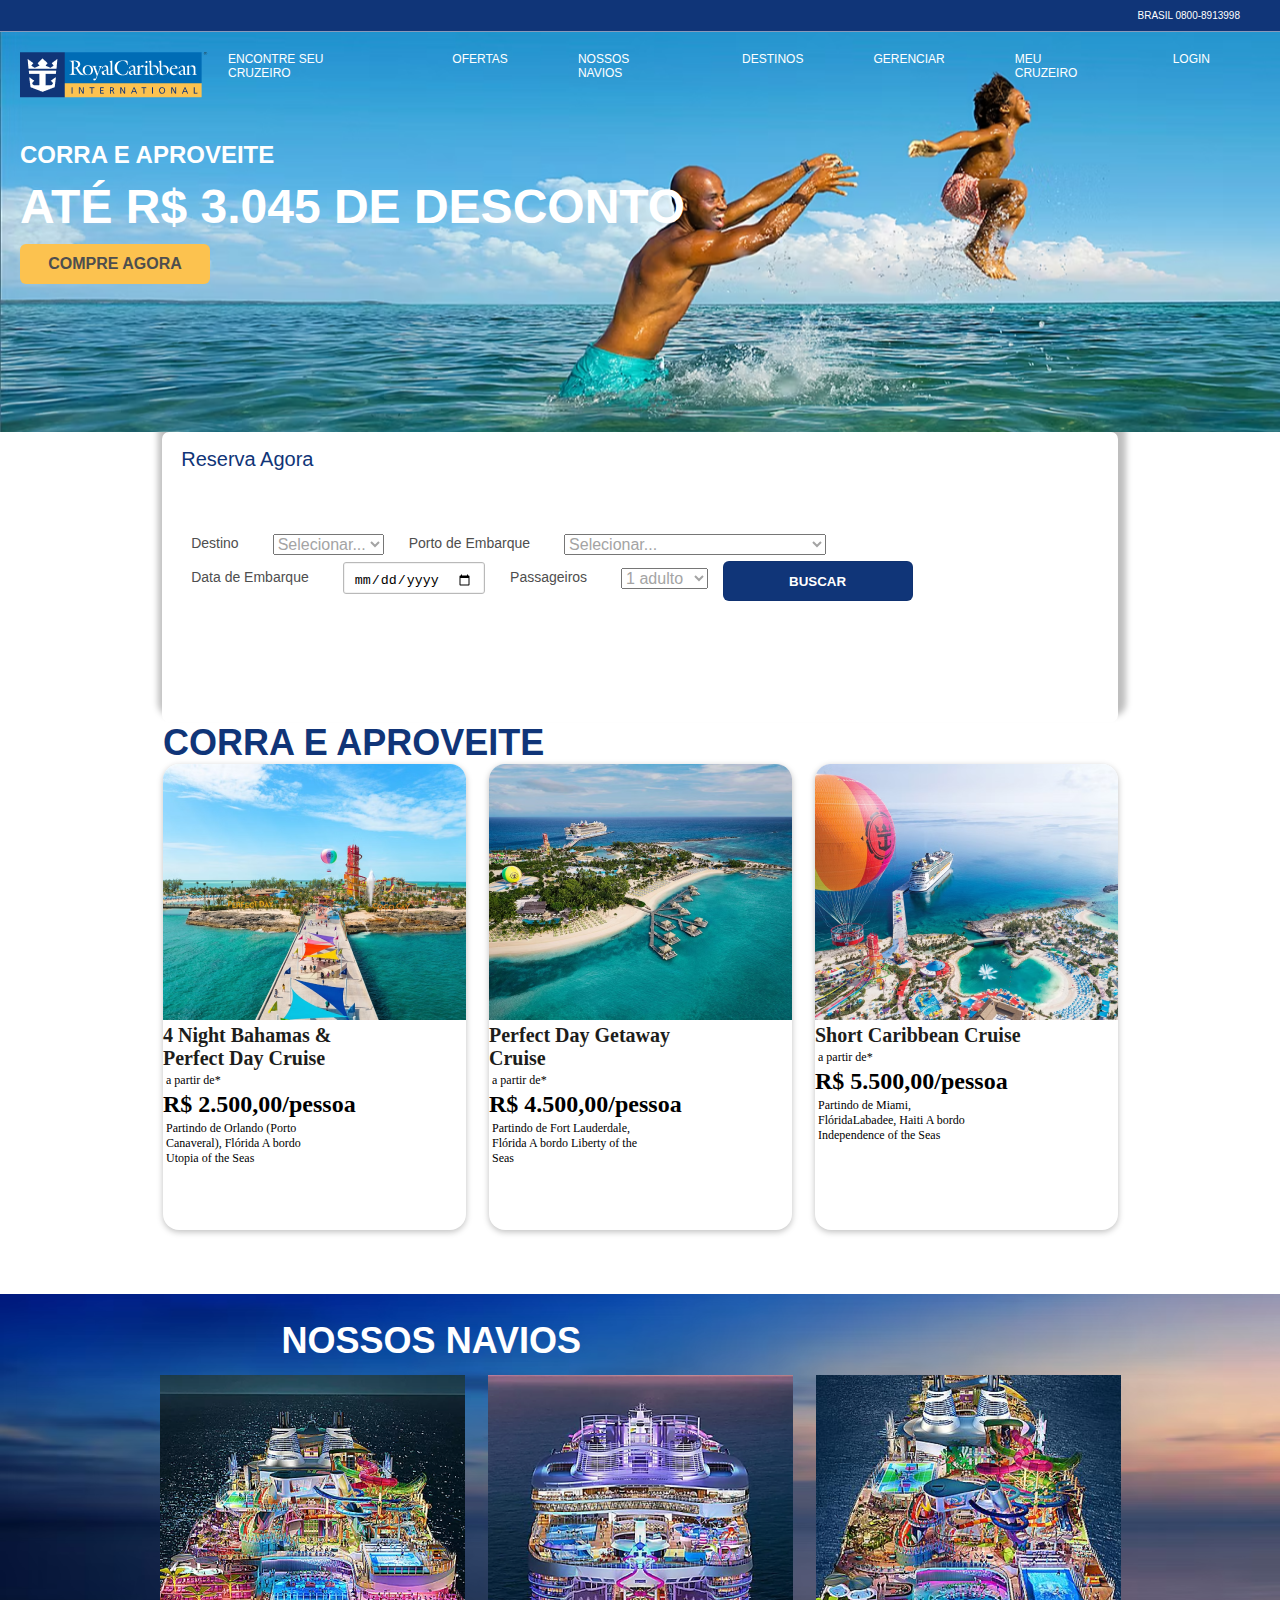
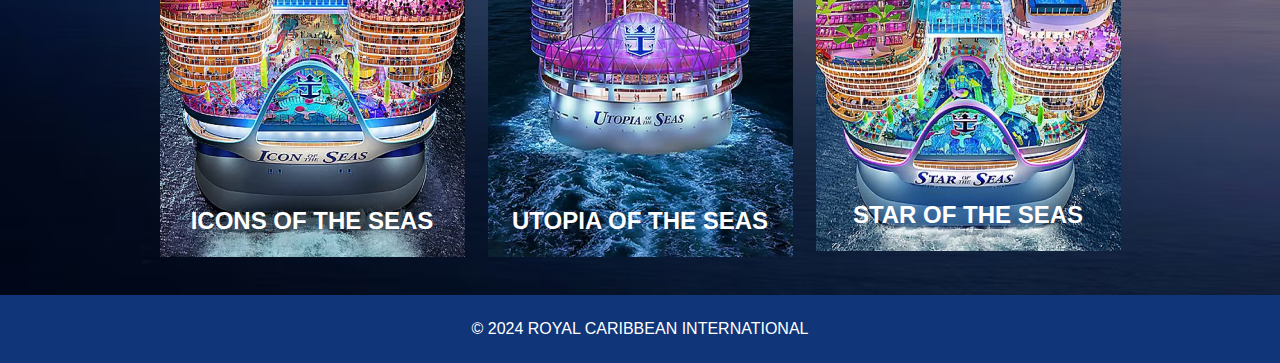
<file: SEGUNDO_SEMESTRE/FRONTEND/avaliacao1/index.html>
<!DOCTYPE html>
<html lang="pt-br">
<head>
    <meta charset="UTF-8">
    <meta name="viewport" content="width=device-width, initial-scale=1.0">
    <title>RoyalCaribbean Isadora e Kevin</title>
    <link rel="stylesheet" href="estilos/style.css">
</head>
<body>
    <main>
        <section class="topo">
            <p>BRASIL 0800-8913998</p>
        </section>
        
        <header>
            <nav>
                <ul>
                    <img src="imagens/h1_a_logo.png" alt="Royal Caribbean International">
                    <li><a href="#">ENCONTRE SEU CRUZEIRO</a></li>
                    <li><a href="#">OFERTAS</a></li>
                    <li><a href="#">NOSSOS NAVIOS</a></li>
                    <li><a href="#">DESTINOS</a></li>
                    <li><a href="#">GERENCIAR</a></li>
                    <li><a href="#">MEU CRUZEIRO</a></li>
                    <li><a href="#">LOGIN</a></li>
                </ul>
            </nav>
            <div class="title">
                <h1>CORRA E APROVEITE</h1>
                <h2>ATÉ R$ 3.045 DE DESCONTO</h2>
                <input type="submit" id="enviar" value="COMPRE AGORA">
            </div>
        </header>

        <div class="box-principal">
            <section class="cruzeiro">
                <h2>Reserva Agora</h2>
                <form>
                    <div class="escolha">
                        <label for="escolhadestino">Destino</label>
                    <select name="escolhadestino" id="escolhadestino">
                        <option value="selecionar">Selecionar...</option>
                        <option value="bahamas">Bahamas</option>    
                        <option value="caribe">Caribe</option>
                        <option value="florida">Flórida</option>
                    </select>
                    </div>

                    <div class="escolha">
                        <label for="escolhaembarque" class="label">Porto de Embarque</label>
                    <select name="escolhaembarque" id="escolhaembarque">
                        <option value="selecionar">Selecionar...</option>
                        <option value="canaveral">Porto Canaveral, Orlando, Flórida</option>
                        <option value="lauderale">Fort Lauderale, Flórida</option>
                        <option value="miami">Miami, FloridaLabadee, Haiti</option>
                    </select>
                    </div>

                    <div class="escolha">
                        <label for="dataviagem">Data de Embarque</label>
                        <input type="date" id="dataviagem" name="dataviagem">
                    </div>
    
                    <div class="escolha">
                        <label for="passageiros">Passageiros</label>
                        <select name="passageiros" id="passageiros">
                        <option value="um">1 adulto</option>
                        <option value="dois">2 adultos</option>
                        <option value="tres">3 adultos</option>
                        <option value="quatro">4 adultos</option>
                        </select>
                    </div>
    
                    <input type="submit" id="buscar" value="BUSCAR">
                </form>
            </section>
    
            <section class="pacotes">
                <h2>CORRA E APROVEITE</h2>
                <div class="flexpacotes">
                    <div class="option-pacote">
                        <img src="imagens/arrivals-plaza-perfect-day-at-cococay-aerial-view.png" alt="4 Night Bahamas & Perfect Day Cruise">
                        <h3>4 Night Bahamas & Perfect Day Cruise</h3>
                        <p>a partir de*</p>
                        <h4>R$ 2.500,00/pessoa</h4>
                        <p>Partindo de Orlando (Porto Canaveral), Flórida 
                        A bordo Utopia of the Seas</p>
                    </div>
    
                    <div class="option-pacote">
                        <img src="imagens/perfect-day-getaway-cruise.png" alt="Perfect Day Getaway Cruise">
                        <h3>Perfect Day Getaway Cruise</h3>
                        <p>a partir de*</p>
                        <h4>R$ 4.500,00/pessoa</h4>
                        <p>Partindo de Fort Lauderdale, Flórida 
                        A bordo Liberty of the Seas</p>
                    </div>
    
                    <div class="option-pacote">
                        <img src="imagens/short-caribbean-cruise.png" alt="Short Caribbean Cruise">
                        <h3>Short Caribbean Cruise</h3>
                        <p>a partir de*</p>
                        <h4>R$ 5.500,00/pessoa</h4>
                        <p>Partindo de Miami, FlóridaLabadee, Haiti
                        A bordo Independence of the Seas</p>
                    </div>
                </div>
            </section>
    
            <section class="nossosnavios">
                <h2>NOSSOS NAVIOS</h2>
                <div class="flexnavios">
                    <div class="navio">
                        <img src="imagens/icon-of-the-seas-aerial-aft-night.png" alt="Icons of the seas">
                        <h3>Icons of the seas</h3>
                    </div>
    
                    <div class="navio">
                        <img src="imagens/utopia-of-the-seas-sunseet-sailing-portrait-new.png" alt="Utopia of the seas">
                        <h3>Utopia of the seas</h3>
                    </div>
    
                    <div class="navio">
                        <img src="imagens/star-of-the-seas-aft-sailing-night-time-up.png" alt="Star of the seas">
                        <h3>Star of the seas</h3>
                    </div>
                </div>
            </section>
        </div>

        <footer>
            <p>© 2024 Royal Caribbean International</p>
        </footer>
    </main>
</body>
</html>
</file>
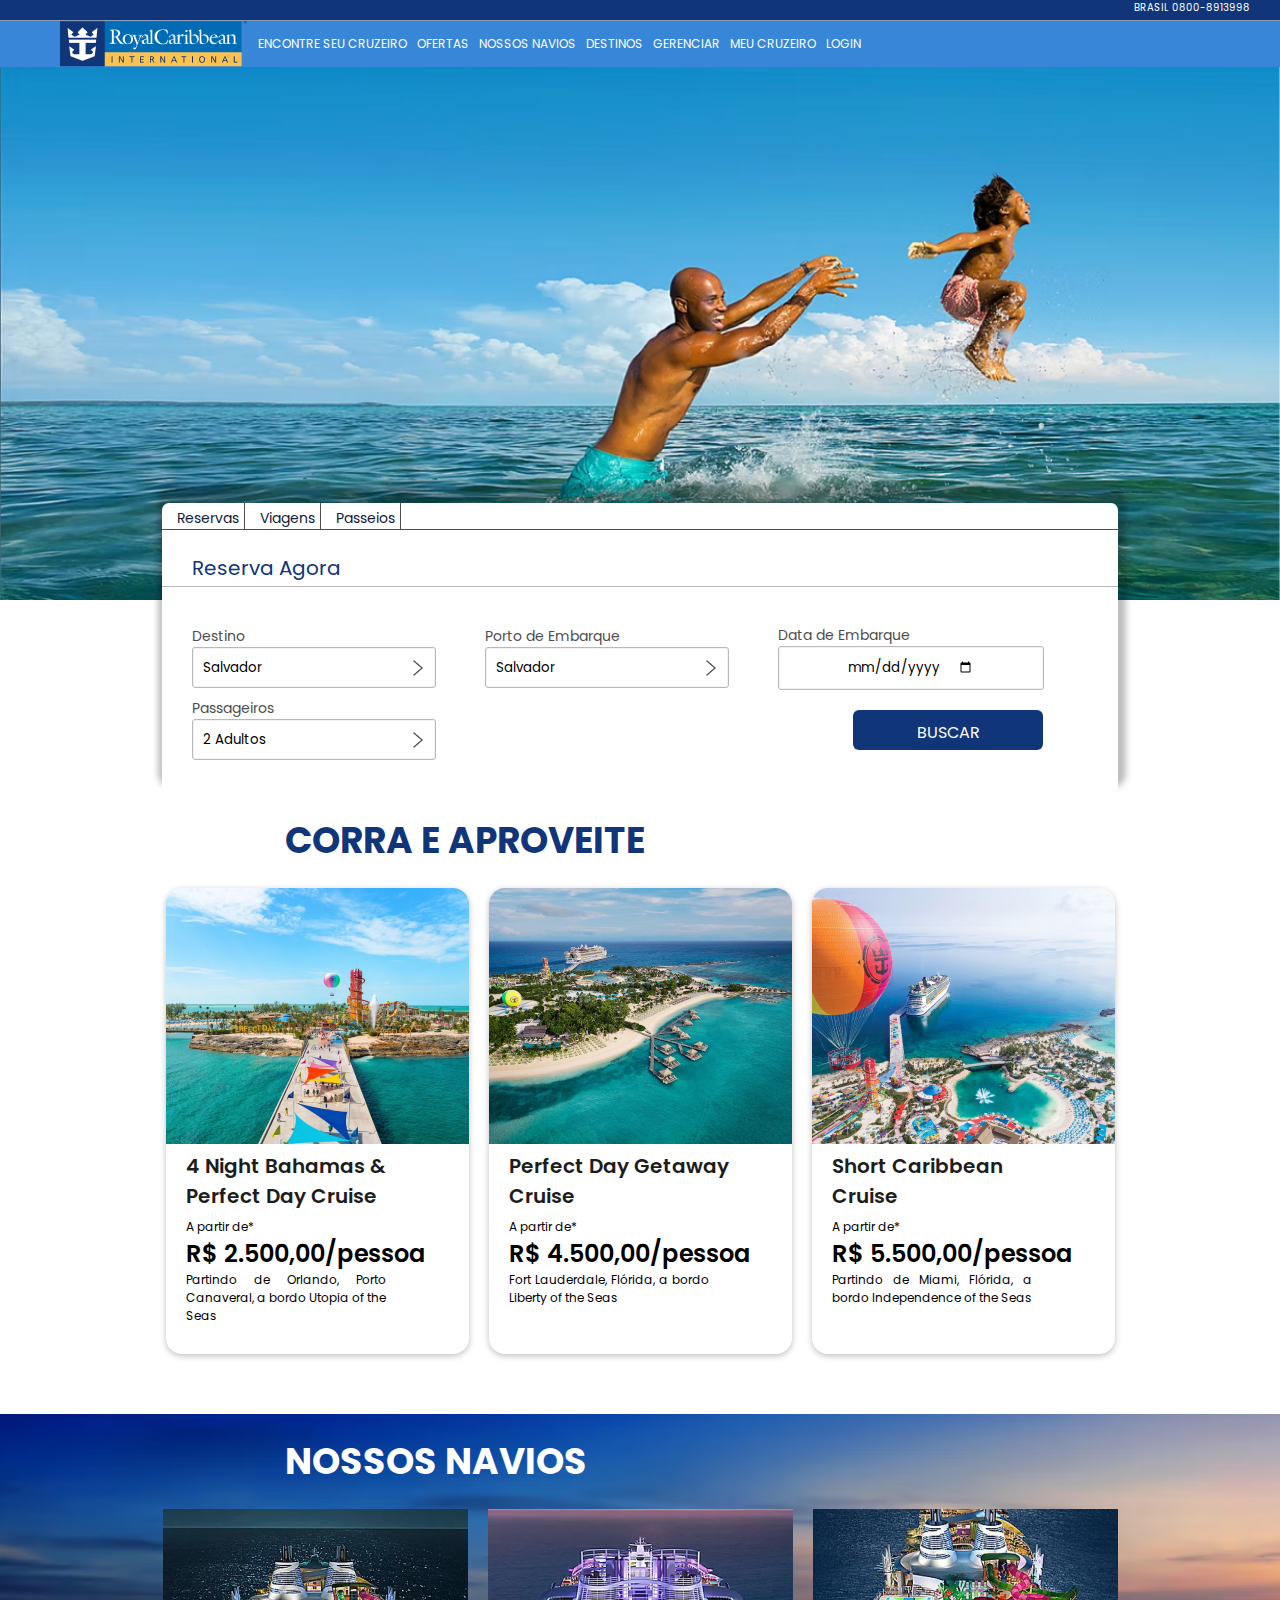
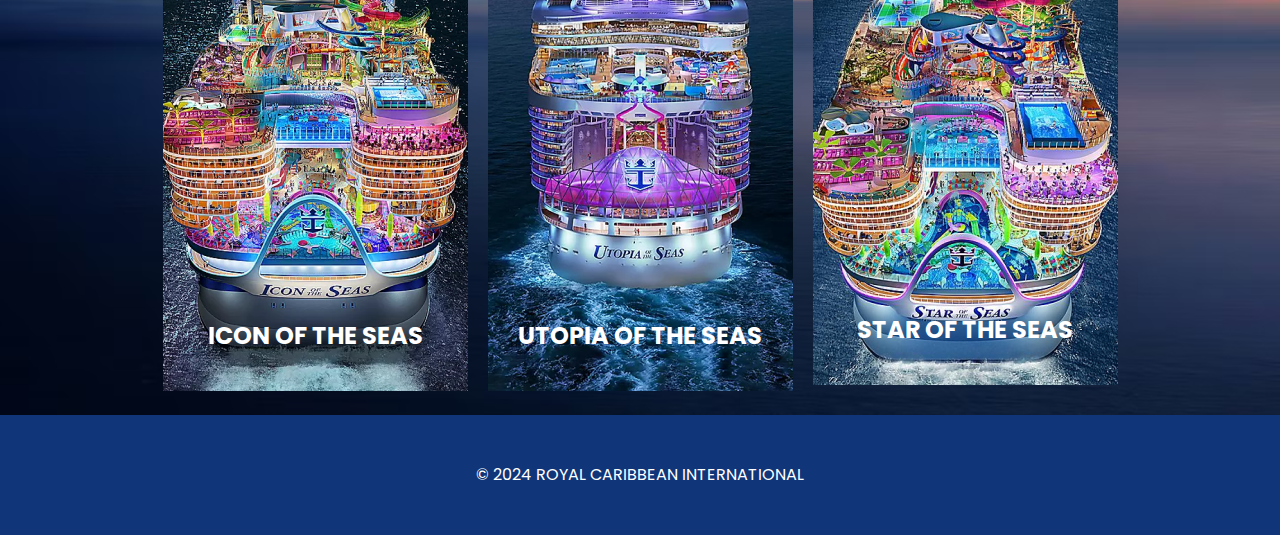
<file: SEGUNDO_SEMESTRE/FRONTEND/avaliacao2/index.html>
<!-- ISADORA CARVALHO E KEVIN CARRIE -->
<!DOCTYPE html>
<html lang="en">
<head>
    <meta charset="UTF-8">
    <meta name="viewport" content="width=device-width, initial-scale=1.0">
    <link rel="stylesheet" href="css/estilo.css">
    <title>Royal Caribbean</title>
    <link rel="icon" type="image/x-icon" href="images/icon.png">
    <link rel="preconnect" href="https://fonts.googleapis.com">
    <link rel="preconnect" href="https://fonts.gstatic.com" crossorigin>
    <link href="https://fonts.googleapis.com/css2?family=Poppins:ital,wght@0,100;0,200;0,300;0,400;0,500;0,600;0,700;0,800;0,900;1,100;1,200;1,300;1,400;1,500;1,600;1,700;1,800;1,900&display=swap" rel="stylesheet">

    <link rel="stylesheet" href="https://cdnjs.cloudflare.com/ajax/libs/font-awesome/4.7.0/css/font-awesome.min.css">


</head>
<body>
    <main>
        <header>
            <div id="banner">BRASIL 0800-8913998</div>
            <nav class="topnav" id="myTopnav">
                <a href="#" class="active"><img src="images/h1_a_logo.png" alt="Royal Caribbean INTERNATIONAL"></a>
                <a href="">Encontre seu cruzeiro</a></li>
                <a href="">Ofertas</a>
                <a href="">Nossos Navios</a>
                <a href="">Destinos</a>
                <a href="">Gerenciar</a>
                <a href="">Meu Cruzeiro</a>
                <a href="">Login</a>
                <a href="javascript:void(0);" class="icon" >
                        <i class="fa fa-bars"></i>
                </a>
                </ul>
            </nav>
            
            <div class="banner">
                <img class="mySlides" src="images/slide_1_brasil.jpg" style="width:100%">
                <img class="mySlides" src="images/slide_2_cancun.jpg" style="width:100%">
                <img class="mySlides" src="images/slide_3_caribe.jpg" style="width:100%">
                <img class="mySlides" src="images/slide_4_aruba.jpg" style="width:100%">
            </div>
            


        </header>

        <section id="cruzeiro">
            <div class="menuTabs">
                <button class="tabButton">Reservas</button>
                <button class="tabButton">Viagens</button>
                <button class="tabButton">Passeios</button>
              </div>


            <div id="Reservas" class="tabs travel">
                <h4>Reserva Agora</h4>
            <div id="cruzeiro-linha-divisora"></div>

            <div class="form-reserva">
                <form>
                    <div class="form-group">
                        <label for="destino">Destino</label>
                        <select name="cityfrom" id="cityfrom" form="cityform">
                            <option value="salvador">Salvador</option>
                            <option value="saopaulo">São Paulo</option>
                            <option value="rio">Rio de Janeiro</option>
                        </select>
                    </div>
                    <div class="form-group">
                        <label for="porto">Porto de Embarque</label>
                        <select name="cityfrom" id="cityfrom" form="cityform">
                            <option value="salvador">Salvador</option>
                            <option value="saopaulo">São Paulo</option>
                            <option value="rio">Rio de Janeiro</option>
                        </select>
                    </div>
                    <div class="form-group">
                        <label for="data">Data de Embarque</label>
                        <input type="date" id="traveldate" name="traveldate">
                    </div>
                    <div class="form-group">
                        <label for="passageiros">Passageiros</label>
                        <select name="cityfrom" id="cityfrom" form="cityform">
                            <option value="2adultos">2 Adultos</option>
                            <option value="1adulto">1 Adulto</option>
                            <option value="1adulto1crianca">1 Adulto e 1 Criança</option>
                        </select>
                    </div>

                    <div class="form-group"></div>
                    <button type="submit" id="btn-buscar">BUSCAR</button>
                </form>
            </div>
            </div>
              
            <div id="Viagens" class="tabs travel" style="display:none">
                <h4>Viage Agora</h4>
            <div id="cruzeiro-linha-divisora"></div>

            <div class="form-reserva">
                <form>
                    <div class="form-group">
                        <label for="destino">Destino</label>
                        <select name="cityfrom" id="cityfrom" form="cityform">
                            <option value="salvador">Salvador</option>
                            <option value="saopaulo">São Paulo</option>
                            <option value="rio">Rio de Janeiro</option>
                        </select>
                    </div>
                    <div class="form-group">
                        <label for="porto">Porto de Embarque</label>
                        <select name="cityfrom" id="cityfrom" form="cityform">
                            <option value="salvador">Salvador</option>
                            <option value="saopaulo">São Paulo</option>
                            <option value="rio">Rio de Janeiro</option>
                        </select>
                    </div>
                    <div class="form-group">
                        <label for="data">Data de Embarque</label>
                        <input type="date" id="traveldate" name="traveldate">
                    </div>
                    <div class="form-group">
                        <label for="passageiros">Passageiros</label>
                        <select name="cityfrom" id="cityfrom" form="cityform">
                            <option value="2adultos">2 Adultos</option>
                            <option value="1adulto">1 Adulto</option>
                            <option value="1adulto1crianca">1 Adulto e 1 Criança</option>
                        </select>
                    </div>

                    <div class="form-group"></div>
                    <button type="submit" id="btn-buscar">BUSCAR</button>
                </form>
            </div>
            </div>
              
            <div id="Passeios" class="tabs travel" style="display:none">
                <h4>Passei Agora</h4>
                <div id="cruzeiro-linha-divisora"></div>
    
                <div class="form-reserva">
                    <form>
                        <div class="form-group">
                            <label for="destino">Destino</label>
                            <select name="cityfrom" id="cityfrom" form="cityform">
                                <option value="salvador">Salvador</option>
                                <option value="saopaulo">São Paulo</option>
                                <option value="rio">Rio de Janeiro</option>
                            </select>
                        </div>
                        <div class="form-group">
                            <label for="porto">Porto de Embarque</label>
                            <select name="cityfrom" id="cityfrom" form="cityform">
                                <option value="salvador">Salvador</option>
                                <option value="saopaulo">São Paulo</option>
                                <option value="rio">Rio de Janeiro</option>
                            </select>
                        </div>
                        <div class="form-group">
                            <label for="data">Data de Embarque</label>
                            <input type="date" id="traveldate" name="traveldate">
                        </div>
                        <div class="form-group">
                            <label for="passageiros">Passageiros</label>
                            <select name="cityfrom" id="cityfrom" form="cityform">
                                <option value="2adultos">2 Adultos</option>
                                <option value="1adulto">1 Adulto</option>
                                <option value="1adulto1crianca">1 Adulto e 1 Criança</option>
                            </select>
                        </div>
    
                        <div class="form-group"></div>
                        <button type="submit" id="btn-buscar">BUSCAR</button>
                    </form>
                </div>    
            </div>    


        </section>

        <section id="pacotes">
            <h2>CORRA E APROVEITE</h2>
            <div class="cartaos-container">
                <div class="cartao">
                    <img src="./images/arrivals-plaza-perfect-day-at-cococay-aerial-view.png" alt="Bahamas">
                    <h3>4 Night Bahamas & Perfect Day Cruise</h3>
                    <p>A partir de*</p>
                    <p class="cartao-price">R$ 2.500,00/pessoa</p>
                    <p class="cartao-localization">Partindo de Orlando, Porto Canaveral, a bordo Utopia of the Seas</p>
                </div>
                <div class="cartao">
                    <img src="./images/arrivals-plaza-perfect-day-at-cococay-aerial-view(1).png" alt="Perfect Day">
                    <h3>Perfect Day Getaway Cruise</h3>
                    <p>A partir de*</p>
                    <p class="cartao-price">R$ 4.500,00/pessoa</p>
                    <p class="cartao-localization">Fort Lauderdale, Flórida, a bordo Liberty of the Seas</p>
                </div>
                <div class="cartao">
                    <img src="./images/arrivals-plaza-perfect-day-at-cococay-aerial-view(2).png" alt="Caribbean">
                    <h3>Short Caribbean Cruise</h3>
                    <p>A partir de*</p>
                    <p class="cartao-price"> R$ 5.500,00/pessoa</p>
                    <p class="cartao-localization">Partindo de Miami, Flórida, a bordo Independence of the Seas</p>
                </div>
            </div>
        </section>
    
        <section id="nossos-navios">
            <h2>NOSSOS NAVIOS</h2>
            <div class="ships-container">
                <div class="ship">
                    <img src="./images/icon-of-the-seas-aerial-aft-night.png" alt="Icon of the Seas">
                    <h3>ICON OF THE SEAS</h3>
                </div>
                <div class="ship">
                    <img src="./images/utopia-of-the-seas-sunseet-sailing-portrait-new.png" alt="Utopia of the Seas">
                    <h3>UTOPIA OF THE SEAS</h3>
                </div>
                <div class="ship">
                    <img src="./images/star-of-the-seas-aft-sailing-night-time-up.png" alt="Star of the Seas">
                    <h3>STAR OF THE SEAS</h3>
                </div>
            </div>
        </section>
    
        <footer>
            © 2024 ROYAL CARIBBEAN INTERNATIONAL
        </footer>

        <script src="javascript/script.js"></script>
    </body>
    </main>
</body>
</html>
</file>
<file: SEGUNDO_SEMESTRE/FRONTEND/avaliacao1/estilos/style.css>
* {
    margin: 0;
    padding: 0;
    box-sizing: border-box;
}

main {
    font-family: Poppins, sans-serif;
    height: 533px;
}

.topo {
    padding: 10px 40px;
    text-align: right;
    border-bottom: 1px solid rgba(255, 255, 255, 0.50);
    background: #103578;
}

.topo p {
    color: #FFF;
    font-size: 10px;
    font-weight: 400;
    text-transform: uppercase;
}

header {
    background: url(../imagens/bg_main\ 1.png) lightgray 50% / cover no-repeat;
    display: flex;
    flex-direction: column;
    text-align: left;
    position: relative;
    height: 400px;
    padding: 20px;    
}

header nav {
    top: 20px;
    left: 23px;
    right: 23px;
}
  
header nav ul {
    float: left;
    list-style: none;
    display: flex;
    flex-direction: row;
    justify-content: space-around;
}

header nav ul li {
    margin-left: 20px;
}
  
header nav ul li a {
    display: block;
    color: #fff;
    font-size: 12px;
    font-weight: 400;
    height: 33px;
    margin-right: 50px;
    text-decoration: none;
}
  
header nav ul li a:hover {
    height: 30px;
    border-bottom: 3px solid #fcc24f;
}

.title {
    margin-top: 42.8px;
}

header h1 {
    color: #FFF;
    font-size: 24px;
    font-weight: 600;
    text-transform: uppercase;
    margin-bottom: 10px;
}

header h2 {
    color: #FFF;
    font-size: 48px;
    font-weight: 600;
    text-transform: uppercase;
    margin-bottom: 10px;
}

header input[type="submit"] {
    border-radius: 6px;
    background: #FCC24F;
    width: 190px;
    height: 40px;
    border: none;
    color: #4E4E4E;
    text-align: center;
    font-size: 16px;
    font-weight: 600;
    line-height: normal;
    text-transform: uppercase;
    flex-shrink: 0;
}

.box-principal {
    display: flex;
    flex-direction: column;
    align-items: center;
}

.cruzeiro {
    display: flex;
    flex-direction: column;
    height: 290px;
    max-width: 956px;
    flex-shrink: 0;
    border-radius: 7px;
    background: #FFF;
    box-shadow: 2px -12px 6px 6px rgba(0, 0, 0, 0.26);
    padding: 1.5%;
}

.cruzeiro h2 {
    margin-bottom: 20px;
    color: #103578;
    
    font-size: 20px;
    font-style: normal;
    font-weight: 400;
    line-height: 80%; 
    border-right: 30px;

    padding-bottom: 40px;
}

.cruzeiro form {
    display: flex;
    flex-direction: row;
    flex-wrap: wrap;
    stroke-width: 1px;
    stroke: #B9B9B9;
}

.escolha {
    display: inline-flex;
    height: 34px;
    padding: 7px 15px 7px 10px;
    align-items: center;
    gap: 34px;
    flex-shrink: 0;
}

.escolha label {
    padding: 10px 0px;

    color: var(--gray-1, #4E4E4E);
    font-feature-settings: 'liga' off, 'clig' off;
    font-size: 14px;
    font-weight: 400;
    line-height: 114.286%;
}

.cruzeiro select {
    color: var(--gray-3, #A4A4A4);
    font-feature-settings: 'liga' off, 'clig' off;
    font-size: 16px;
    font-weight: 400;
    line-height: 100%; 
}

.cruzeiro input[type="date"],
.cruzeiro input[type="submit"] {
    display: inline-flex;
    height: 32px;
    padding: 9px 11px 9px 10px;
    justify-content: center;
    align-items: flex-start;
    gap: 37px;
    flex-shrink: 0;

    border-radius: 3px;
    border: 0.5px solid #B9B9B9;
    background: #FFF;
    box-shadow: 0px 0px 0px 1px rgba(0, 0, 0, 0.05) inset;
}

.cruzeiro input[type="submit"] {
    color: #fff;
    font-size: 16;
    text-align: center;
    font-weight: 600;
    text-transform: uppercase;
    width: 190px;
    height: 40px;
    border: none;
    flex-shrink: 0;
    border-radius: 6px;
    background: #103578;
    transition: background-color 0.3s ease;
}

.cruzeiro input[type="submit"]:hover {
    background-color: #002d62;
}

.cruzeiro select, 
.cruzeiro input[type="date"] {
    flex: 1 1 45%; /* Responsivo: 45% da largura */
    max-width: 100%;
}

.pacotes {
    width: 954px;
    height: 534px;
    flex-shrink: 0;
    margin-bottom: 3%;

    display: flex;
    flex-direction: column;

}

.pacotes h2 {
    color: #103578;
    font-size: 36px;
    font-style: normal;
    font-weight: 700;
    line-height: normal;
    text-transform: uppercase;
}

.flexpacotes {
    display: flex;
    flex-direction: row;
    gap: 23px;
}

.option-pacote {
    width: 303px;
    height: 466px;
    flex-shrink: 0;

    border-radius: 16px;
    background: #FFF;
    box-shadow: 0px 2px 6px 0px rgba(0, 0, 0, 0.25);
}

.option-pacote h3 {
    width: 219px;
    flex-shrink: 0;

    color: #1D1D1B;
    font-family: Inter;
    font-size: 20px;
    font-style: normal;
    font-weight: 600;
    line-height: normal;
}

.option-pacote h4 {
    color: #000;
    font-family: Inter;
    font-size: 24px;
    font-style: normal;
    font-weight: 600;
    line-height: normal;
    margin: 0%;
}

.option-pacote p {
    width: 169px;

    color: #000;
    font-family: Inter;
    font-size: 12px;
    font-style: normal;
    font-weight: 400;
    line-height: normal;
    margin: 1%;
}

.nossosnavios {
    display: flex;
    flex-direction: column;
    width: 100%;
    background: url(../imagens/star-of-the-seas-sunset-sailing.png) lightgray 50% / cover no-repeat;
    height: 601px;
}

.nossosnavios h2 {
    color: #FFF;
    font-size: 36px;
    font-weight: 700;
    text-transform: uppercase;
    margin-top: 2%;
    margin-left: 22%;
    margin-bottom: 1%;
}

.flexnavios {
    display: flex;
    justify-content: center; 
    gap: 23px;
}

.navio {
    width: 305px;
    height: 482px;
    text-align: center;
}

.navio img {
    width: 100%;
}

.navio h3 {
    color: #FFF;
    font-size: 24px;
    font-weight: 700;
    text-transform: uppercase;
    margin-top: -54px;
}

footer {
    padding: 25px 20px;
    flex-shrink: 0;
    background: #103578;

    color: #FFF;
    font-size: 16px;
    font-weight: 500;
    text-transform: uppercase;
    text-align: center;
}

footer p {
    margin: 0;
}
</file>
<file: SEGUNDO_SEMESTRE/FRONTEND/avaliacao2/css/estilo.css>
/* -- ISADORA CARVALHO E KEVIN CARRIE */
* {
    font-family: "Poppins", sans-serif;
    font-weight: 400;
    font-style: normal;
    padding: 0%;
    margin: 0%;    
}


main {        
    display: flex;
    flex-direction: column;

}   

header {
    color: #FFF;
    font-family: Poppins;
    text-transform: uppercase;    
    height: 503px;

}

#banner{
    height: 20px;
    flex-shrink: 0;
    border-bottom: 1px solid rgba(255, 255, 255, 0.50);
    background: #103578;
    text-align: right;
    font-size: 10px;
    padding-right: 30px;
}

/* CSS do Menu */

.topnav {
    background-color:#3786d7;
    padding-left: 50px; 
    display: flex;
    flex-direction: row;
    align-items: center;
    overflow: hidden;
}

.topnav a {
    display: block;
    margin-left: 10px;
    color: #FFF;
    /* Texto */
    font-size: 12px;
    font-style: normal;
    font-weight: 400;
    line-height: normal;
    text-decoration: none;
}

.topnav a:hover {
    height: 17px;
    border-bottom: 3px #FCC24F solid; 
}

.topnav a.active {
    display: block;
    width: 188px;
    height: 46px;
}

a.active:hover {
    border-bottom: none;
    filter: sepia(50%);
}

.topnav .icon {
    font-size: large;
    display: none;
}

a.icon:hover {
    border-bottom: none; 
    color: #FCC24F;
}

/* Fim do CSS do Menu */

/* CSS do Banner */

.mySlides {
    display:none;
}

/* CSS do TABS */

#cruzeiro{
    width: 956px;
    height: 290px;
    margin-top: 0px;
    margin-left: auto;
    margin-right: auto;
    /* Estilo */
    border-radius: 7px;
    background: #FFF;
    box-shadow: 2px -12px 6px 6px rgba(0, 0, 0, 0.26);
}

#cruzeiro h4 {
    color: #103578;
    font-feature-settings: 'liga' off, 'clig' off;
    font-family: Poppins;
    font-size: 20px;
    font-style: normal;
    font-weight: 400;
    line-height: 16px; /* 80% */
    margin-top: 30px;
    margin-left: 30px;
    margin-bottom: 10px;
}


#cruzeiro-linha-divisora {
    border-bottom: #B9B9B9 solid 1px;
}

.form-reserva {
    padding: 30px;
    border-radius: 8px;
    max-width: 900px;
    font-family: Arial, sans-serif;
}

.form-reserva h3 {
    color: #003399;
    margin-bottom: 20px;
    font-size: 22px;
    font-weight: bold;
}


.form-group {
    display: inline-block;
    width: 30%;
    margin-right: 20px;
}

.form-group label {
    display: block;
    margin-top: 10px;
    margin-bottom: 3px;
    color: var(--gray-1, #4E4E4E);
    font-feature-settings: 'liga' off, 'clig' off;
    font-family: Poppins;
    font-size: 14px;
    font-style: normal;
    font-weight: 400;
    line-height: 16px; /* 114.286% */
}

.form-group select, input {
    display: inline-flex;
    width: 244px;
    padding: 10px;
    justify-content: center;
    align-items: flex-start;
    gap: 51px;
    flex-shrink: 0;
    border-radius: 3px;
    border: 0.5px solid #B9B9B9;
    background: #FFF;
    box-shadow: 0px 0px 0px 1px rgba(0, 0, 0, 0.05) inset;
}

.form-group select{    
    height: auto;
    appearance: none;
    background-image: url("../images/Arrows.png");
    background-repeat: no-repeat;
    background-position-x: 95%;
    background-position-y: 50%;
}

#btn-buscar {
    background-color: #103578;
    border-radius: 6px;
    color: white;
    padding: 10px 20px;
    font-size: 16px;
    border: none;
    cursor: pointer;
    margin-top: 20px;
    margin-right: 45px;
    float:right;
    width: 190px;
    height: 40px;
    
}

#btn-buscar:hover {
    background-color: #002277;
}


#buscar {
    background-color: #0074D9;
    color: white;
    border: none;
    padding: 10px 20px;
    font-size: 18px;
    cursor: pointer;
    margin-top: 10px;
}

.menuTabs {
    display: flex;
    flex-direction: row;
    border-bottom: #4E4E4E solid 1px;
}

.tabButton {
    font-size: 14px;
    display: block;
    padding: 5px 5px 0px 5px;
    margin-left: 10px;
    color: #12203B;
    background-color: #FFF;
    border: none;
    border-right: #4E4E4E solid 1px;
}

.tabButton:hover {
    color: #FCC24F;
    background-color: #4E4E4E;
}

/* Fim CSS TABS */

#nossos-navios h2, #pacotes h2 {
    margin-top: 20px;
    margin-left: 285px;
    margin-bottom: 20px;
    color: #FFF;
    font-family: Poppins;
    font-size: 36px;
    font-style: normal;
    font-weight: 700;
    line-height: normal;
    text-transform: uppercase;
}

#pacotes h2 {
    color: #103578;
}

.cartaos-container, .ships-container {
    display: flex;
    justify-content: center;
    gap: 20px;
}

.cartao {
    width: 300px;
    height: 466px;
    padding-right: 3px;    

    border-radius: 16px;
    background: #FFF;
    box-shadow: 0px 2px 6px 0px rgba(0, 0, 0, 0.25);
}

.cartao p{
    padding-left: 20px;
    color: #000;
    font-size: 12px;
    font-style: normal;
    font-weight: 400;
    line-height: normal;


}

.cartao h3{
    color: #1D1D1B;
    font-size: 20px;
    font-style: normal;
    font-weight: 600;
    line-height: normal;
    padding-left: 20px;
    padding-right: 60px;

    margin-bottom: 7px;

}


.cartao .cartao-price{
    color: #000;
    font-size: 24px;
    font-style: normal;
    font-weight: 600;
    line-height: normal;
}

.cartao .cartao-localization{
    margin-right: 80px;
    text-align: justify;
}


#nossos-navios{
    margin-top: 60px;
    background: url("../images/star-of-the-seas-sunset-sailing.png") no-repeat #12203B;
    background-size: 100%;
    height: 601px;
}

.ship h3{
    color: #FFF;
    text-align: center;
    font-family: Poppins;
    font-size: 24px;
    font-style: normal;
    font-weight: 700;
    line-height: normal;
    text-transform: uppercase;
    margin-top: -80px;
}



footer {
    color: white;
    text-align: center;
    padding: 10px 0;
    height: 100px;

    line-height: 100px;
    background: #103578;
}

/* CSS Responsivo */

@media only screen and (max-width:955px) {
    
    #cruzeiro{
        width: 100%;
    }

    #pacotes .cartaos-container {
        display: flex;
        flex-wrap: wrap;
    }

    #nossos-navios {
        margin-top: 60px;
        background: url(../images/star-of-the-seas-sunset-sailing.png) no-repeat  #12203B;
        background-size: 100%;
        height: auto;
    }

    #nossos-navios h2, #pacotes h2 {
        text-align: center;
        margin-left: 0;
    }

    #nossos-navios .ships-container {
        display: flex;
        flex-wrap: wrap;
    }

    .ship {
       margin-bottom: 50px;
    }
    
}

@media only screen and (max-width:959px) {
    header {   
        height: auto;
    }
}

@media only screen and (max-width:769px) {
    #cruzeiro{
        text-align: center;
        height: auto;
        margin: 0;
        /* Estilo */
        border-radius: 0;
        background: #FFF;
        box-shadow: 2px -6px 3px 3px rgba(0, 0, 0, 0.26);
    }
    
    #cruzeiro h4 {
        font-size: 14px;
        margin-top: 10px;
        margin-left: 0;
        margin-bottom: 5px;
    }
    
    form {
        display: flex;
        flex-wrap: wrap;
        justify-content: center;
    }

    .form-reserva {
        padding: 30px;
        border-radius: 8px;
        width: auto;
    }
    
    .form-reserva h3 {
        color: #003399;
        margin-bottom: 20px;
        font-size: 22px;
        font-weight: bold;
    }
    
    
    .form-group {
        display: inline-block;
        width: auto;
        margin-right: 10px;
    }
    
    .form-group label {
        display: block;
        margin-top: 10px;
        margin-bottom: 3px;
        color: var(--gray-1, #4E4E4E);
        font-feature-settings: 'liga' off, 'clig' off;
        font-family: Poppins;
        font-size: 14px;
        font-style: normal;
        font-weight: 400;
        line-height: 16px; /* 114.286% */
    }


/* CSS do Menu */
    .topnav {
        padding-left: 10px;
        display: flex;
        flex-direction:row;
        align-items:flex-end;
        justify-content: space-between;
    }

    .topnav a:not(:first-child) {
        display: none;
    }

    .topnav a.icon {
        float: right;
        display: block;
        margin-right: 10px;
    }
        
    .topnav.responsive {
        flex-direction: column;
        align-items:flex-start;
    }

    .topnav.responsive .icon {
        position: absolute;
        right: 0;
        top: 25px;
    }

    .topnav.responsive a {
        display: block;
        text-align: left;
    }
}
</file>
